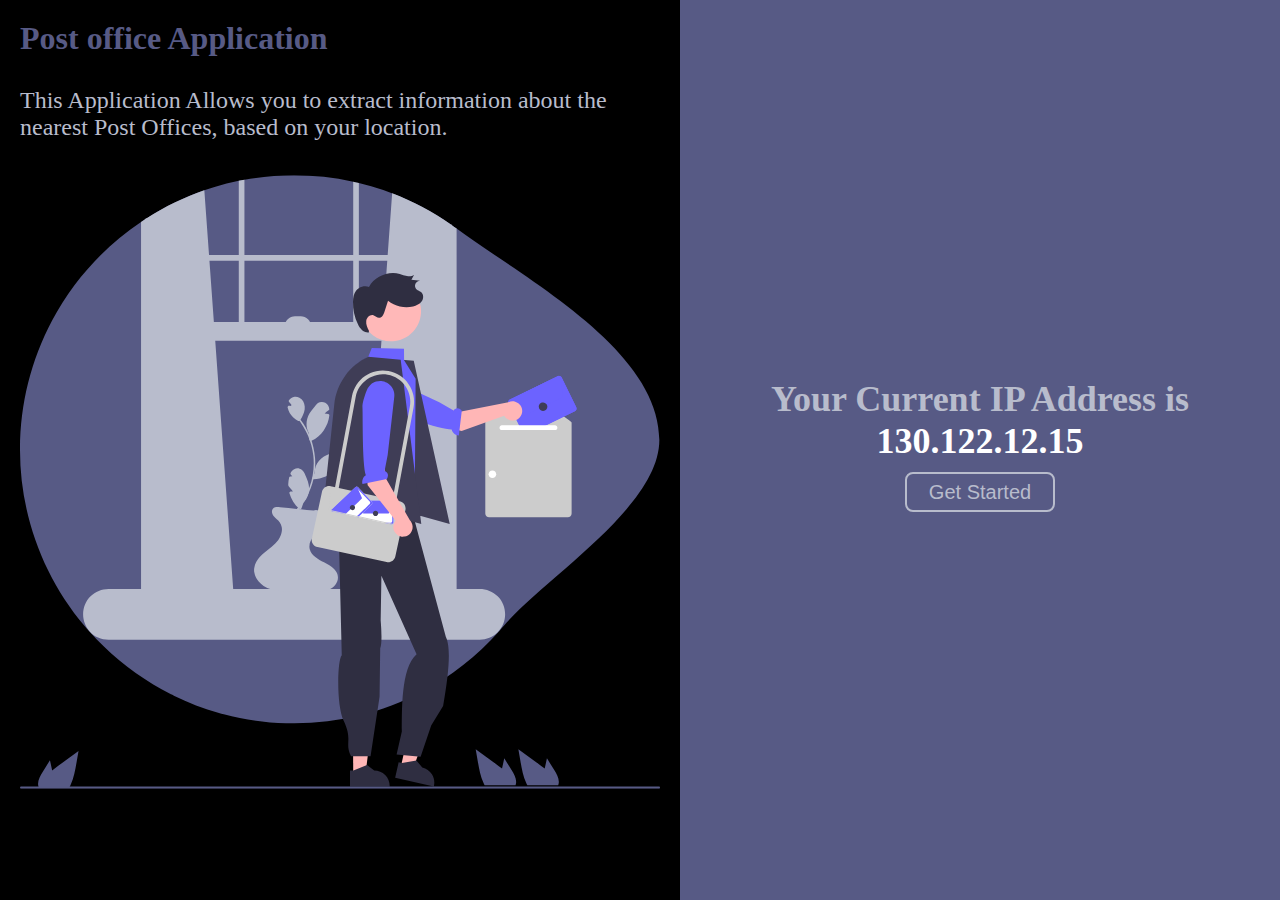
<file: index.html>
<!DOCTYPE html>
<html lang="en">
<head>
    <meta charset="UTF-8">
    <meta name="viewport" content="width=device-width, initial-scale=1.0">
    <title>Document</title>
    <link rel="stylesheet" href="style.css">
</head>
<body>

    <main class="index-main-page">
        <section id="index-section-1">
            <h1>Post office Application</h1>
            <p>This Application Allows you to extract information about the nearest Post Offices, based on your location.</p>
            <div class="img-contaier">
                <img src="./images/undraw_messenger_re_8bky 1.svg" width="500px" height="500px" alt="img">
            </div>
        </section>
        <section id="index-section-2">
            <h1>Your Current IP Address is <span class="ip">130.122.12.15</span></h1>
            <button id="get-started">Get Started</button>
        </section>
    </main>

      
    


    <script src="./script.js"></script>
</body>
</html>
</file>
<file: style.css>
*{
    padding: 0;
    margin: 0;
    box-sizing: border-box;
}

.index-main-page{
    display: flex;
}

#index-section-1{
    /* border: 2px solid red; */
    padding: 20px;
    width: 100%;
    height: 100vh;
    background-color: black;
}

#index-section-1>h1{
    color: #575A85;
    font-family: Montserrat;
    font-size: 32px;
    font-style: normal;
    font-weight: 700;
    line-height: normal;
    
}

#index-section-1>p{
    margin-top: 30px;
    color: #B8BCCC;
    font-family: Inter;
    font-size: 24px;
    font-style: normal;
    font-weight: 400;
    line-height: normal;
}
.img-contaier{
    display: flex;
    align-items: center;
    flex-direction: column;
    justify-content: center;
    margin-inline: auto;
    margin-top: 4%;
}

.img-contaier>img{
    width: 50vw;
    height: 70vh;
}


#index-section-2{
    width: 100%;
    padding: 20px;
    height: 100vh;
    /* border: 2px solid blue; */
    background: #575A85;
    display: flex;
    flex-direction: column;
    align-items: center;
    justify-content: center;

}


#index-section-2>h1{
    color: #B8BCCC;
    font-family: Inter;
    font-size: 36px;
    font-weight: 700;
    text-align: center;
}

.ip{
    color: #FFF;
}

#get-started{
    margin: 10px;
    color:#B8BCCC;;
    font-size: 20px;
    background-color: transparent;
    border: 2px  solid #B8BCCC;
    border-radius: 8px;
    width: 150px;
    height: 40px;
    transition: all 0.2s linear;
    cursor: pointer;
}

#get-started:hover{
    opacity: 0.8;
}




#hero-page{
    display: none;
}

.loader-section{
    background-color: rgb(0, 0, 0,0.1);
    width: 100%;
    height: 80vh;
    display: flex;
    justify-content: center;
    align-items: center;

}

.loaders{
    width: 50px;
    height: 50px;
    border-radius: 50%;
    border: 5px solid rgb(170, 170, 170);
    border-top: 5px solid rgb(126, 126, 159);
    animation: himanshu 1.5s linear infinite;
}

@keyframes himanshu {
    0%{
        transform: (0deg);
    }
    100%{
        transform: rotate(360deg);
    }
}



@media screen and (max-width: 800px) {
    .index-main-page{
        background-attachment: blue;
        flex-direction: column;
    }
    
}



/* ----------------------main html style------------ */

.main-page-body{
    background-color: black;
    color: white;
    padding: 4%;
}

.about{
}

.about>h1{
    color: #B8BCCC;
    font-family: Montserrat;
    font-size: 34px;
    font-style: normal;
    font-weight: 700;
    line-height: normal;
    margin-bottom: 18px;

}
.ip-add{
    color: white;
    font-size: 34px;
}

.about-r-1, .about-r-2{
    display: flex;
    justify-content: center;
    color: rgba(184, 188, 204, 0.50);
    font-family: Inter;
    font-size: 28px;
    font-style: normal;
    font-weight: 700;
    line-height: normal;
}

.about-r-1>p ,.about-r-2>p{
    width: 480px;
    margin-inline: 1%;
}
.about-r-1>p>span, .about-r-2>p>span{
    color: rgba(255, 255, 255, 0.778);
}

.map-container{
    margin-top: 3%;
    width: 100%;
    height: 90vh;
    background: #575A85;
}

.map-container>h2{
    padding: 20px 0;
    color: #B8BCCC;
    text-align: center;
    font-family: Montserrat;
    font-size: 48px;
    font-weight: 700;
}

.map{
    width: 90%;
    height: 500px;
    margin-inline: auto;

    /* border: 2px solid red; */
}
.map>iframe{
    width: 100%;
    height: 100%;
}

.more-info{
    padding: 18px 0px;
    margin-top: 30px;
}

.more-info>h3{
    color: #B8BCCC;
    text-align: center;
    font-family: Montserrat;
    font-size: 48px;
    font-weight: 700;
}
.more-info>p{
    color: rgba(184, 188, 204, 0.50);
    font-family: Inter;
    font-size: 30px;
    font-weight: 700;
    line-height: 60px;
}
.more-info>p>span{
    color: rgba(255, 255, 255, 0.778);
}


.postofice-cards{
    padding: 18px 0px;

}

.postofice-cards>h1{
    color: #B8BCCC;
    text-align: center;
    font-family: Montserrat;
    font-size: 48px;
    font-weight: 700;
}

#post-ofc-search{
    background: #000;
    margin: 1.5% 0%;
    width: 100%;
    height: 40px;
    border: 2px solid #B8BCCC;
    border-radius: 6px;
    padding: 4px 12px;
    box-sizing: border-box;
    color: white;
    font-size: 20px;
    outline: none;
}

#post-ofc-search::placeholder{
    color: #B8BCCC;
    font-family: Montserrat;
    font-size: 20px;
    font-style: normal;
    font-weight: 400;
    line-height: normal;
    
}

.card-container{
    display: flex;
    flex-direction: row;
    justify-content: space-between;
    align-items: center;
    flex-wrap: wrap;


}

.card{
    margin: 2% 0%;
    width:650px;
    height: 399px;
    /* flex-shrink: 0; */
    border-radius: 10px;
    background: #575A85;
    padding: 2%;
}

.card>h4{
    color: #B8BCCC;
    font-family: Montserrat;
    font-size: 34px;
    font-style: normal;
    font-weight: 700;
    line-height: 170%;
}

.card>h4>span{
    color: rgba(255, 255, 255, 0.875);
    /* color: red; */
}

@media screen and (max-width:1240px){
    .card-container{
        justify-content: center;
    
    }
    
    .card{
        width: 70%;
    }
}

@media screen and (max-width:700px) {
    .card{
        width: 90%;
        height: 250px;
    }
    .card>h4{
        font-size: 20px;
    }    

    .more-info>p{
        font-size: 26px;
    }
}

@media screen and (max-width:900px) {

    .about-r-1, .about-r-2{
        flex-direction: column;
        line-height: 125%;
    }
}
</file>
